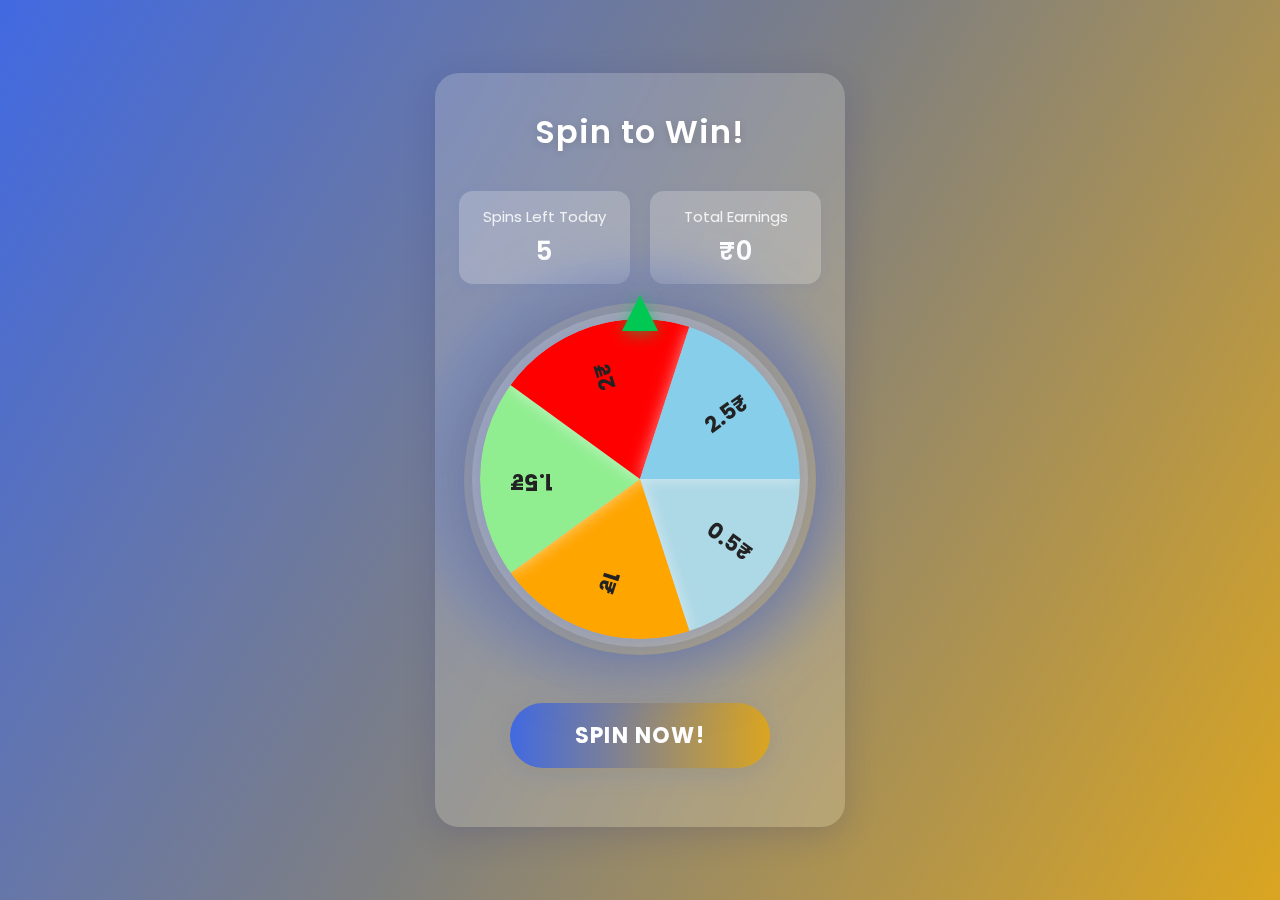
<file: spin.html>
<!DOCTYPE html>
<html lang="en">
<head>
    <meta charset="UTF-8">
    <meta name="viewport" content="width=device-width, initial-scale=1.0">
    <title>Spin to Win!</title>
    <!-- Poppins Font -->
    <link href="https://fonts.googleapis.com/css2?family=Poppins:wght@400;500;600;700&display=swap" rel="stylesheet">
    <style>
        :root {
            --primary: #4169E1;
            --secondary: #DAA520;
            --accent: #fffbe6;
            --shadow: 0 8px 32px 0 rgba(31, 38, 135, 0.18);
            --glow: 0 0 32px 8px #4169e1aa;
            --button-gradient: linear-gradient(90deg, #4169E1 0%, #DAA520 100%);
        }
        * {
            margin: 0;
            padding: 0;
            box-sizing: border-box;
            font-family: 'Poppins', sans-serif;
        }
        body {
            min-height: 100vh;
            background: linear-gradient(120deg, #4169E1 0%, #808080 50%, #DAA520 100%);
            display: flex;
            align-items: center;
            justify-content: center;
            padding: 20px;
            box-sizing: border-box;
            max-width: 100vw;
            overflow-x: hidden;
        }
        .container {
            background: rgba(255, 255, 255, 0.18);
            border-radius: 24px;
            padding: 2.2rem 1.5rem 2.5rem 1.5rem;
            width: 100%;
            max-width: 410px;
            display: flex;
            flex-direction: column;
            box-shadow: var(--shadow);
            backdrop-filter: blur(12px);
            -webkit-backdrop-filter: blur(12px);
            position: relative;
            box-sizing: border-box;
            overflow: hidden;
        }
        .title {
            color: #fff;
            font-size: clamp(22px, 5vw, 32px);
            font-weight: 600;
            text-align: center;
            margin-bottom: 2.2rem;
            letter-spacing: 1px;
            text-shadow: 0 2px 8px #0002;
        }
        .stats-container {
            display: flex;
            justify-content: space-between;
            margin-bottom: 2.2rem;
            gap: 20px;
            flex-wrap: wrap;
        }
        .stat-box {
            background: rgba(255, 255, 255, 0.22);
            border-radius: 14px;
            padding: 0.85rem 0.5rem;
            flex: 1;
            box-shadow: 0 2px 12px 0 rgba(65, 105, 225, 0.08);
            display: flex;
            flex-direction: column;
            align-items: center;
            min-width: 120px;
        }
        .stat-label {
            color: rgba(255, 255, 255, 0.85);
            font-size: clamp(11px, 2vw, 15px);
            margin-bottom: 4px;
            font-weight: 400;
        }
        .stat-value {
            color: #fff;
            font-size: clamp(18px, 4vw, 26px);
            font-weight: 600;
            letter-spacing: 0.5px;
        }
        /* Wheel Section */
        .wheel-container {
            position: relative;
            width: 70vw;
            max-width: 320px;
            height: 70vw;
            max-height: 320px;
            min-width: 220px;
            min-height: 220px;
            margin: 0 auto 1.8rem auto;
            border-radius: 50%;
            overflow: visible;
            display: flex;
            align-items: center;
            justify-content: center;
        }
        /* Glowing shadow behind wheel */
        .wheel-glow {
            position: absolute;
            top: 50%;
            left: 50%;
            width: 110%;
            height: 110%;
            transform: translate(-50%, -50%);
            border-radius: 50%;
            box-shadow: 0 0 60px 18px #4169e1aa, 0 0 32px 8px #DAA52088;
            z-index: 0;
            pointer-events: none;
        }
        #wheel {
            width: 100%;
            height: 100%;
            border-radius: 50%;
            background: rgba(255,255,255,0.04);
            box-shadow: 0 4px 32px 0 #4169e155, 0 0 0 8px #fff3;
            transition: transform 3s cubic-bezier(.23,1.01,.32,1);
            z-index: 1;
        }
        /* Spinner (Pointer) */
        .spinner {
            position: absolute;
            top: -24px;
            left: 50%;
            transform: translateX(-50%);
            width: 0;
            height: 0;
            border-left: 18px solid transparent;
            border-right: 18px solid transparent;
            border-bottom: 36px solid #00c853;
            filter: drop-shadow(0 2px 8px #00c85399);
            z-index: 2;
            transition: filter 0.2s;
        }
        .spinner:hover {
            filter: drop-shadow(0 4px 16px #00c853cc) brightness(1.1);
        }
        /* Spin Button */
        .spin-button {
            background: var(--button-gradient);
            color: #fff;
            border: none;
            border-radius: 50px;
            padding: 16px 0;
            font-size: 22px;
            font-weight: 700;
            cursor: pointer;
            margin: 2.2rem auto 1.2rem auto;
            display: block;
            width: 80%;
            max-width: 260px;
            box-shadow: 0 4px 24px 0 #4169e133, 0 2px 8px #DAA52033;
            letter-spacing: 1.2px;
            text-transform: uppercase;
            transition: transform 0.18s, box-shadow 0.18s, filter 0.18s;
            animation: pulse 1.5s infinite;
        }
        .spin-button:hover {
            transform: translateY(-3px) scale(1.04);
            box-shadow: 0 8px 32px 0 #4169e155, 0 4px 16px #DAA52055;
            filter: brightness(1.08);
            animation-play-state: paused;
        }
        .spin-button:active {
            transform: scale(0.98);
            filter: brightness(0.98);
        }
        @keyframes pulse {
            0% { box-shadow: 0 4px 24px 0 #4169e133, 0 2px 8px #DAA52033; }
            50% { box-shadow: 0 8px 40px 0 #4169e155, 0 4px 16px #DAA52055; }
            100% { box-shadow: 0 4px 24px 0 #4169e133, 0 2px 8px #DAA52033; }
        }
        /* Popup Styles */
        #winningPopup {
            display: none;
            position: fixed;
            top: 0; left: 0; width: 100vw; height: 100vh;
            background: rgba(0,0,0,0.45);
            align-items: center;
            justify-content: center;
            z-index: 1000;
        }
        #winningPopup .popup-content {
            background: linear-gradient(120deg, #fffbe6 0%, #e3eaff 100%);
            border-radius: 18px;
            padding: 2.2rem 1.5rem 1.5rem 1.5rem;
            min-width: 220px;
            text-align: center;
            position: relative;
            box-shadow: 0 8px 32px 0 #4169e122, 0 2px 8px #DAA52022;
            animation: popupIn 0.4s cubic-bezier(.23,1.01,.32,1);
        }
        @keyframes popupIn {
            0% { transform: scale(0.7); opacity: 0; }
            100% { transform: scale(1); opacity: 1; }
        }
        #closePopup {
            position: absolute;
            top: 10px;
            right: 16px;
            cursor: pointer;
            font-size: 26px;
            color: #4169E1;
            font-weight: 700;
            transition: color 0.2s;
        }
        #closePopup:hover {
            color: #DAA520;
        }
        #winningPopup h2 {
            color: #4169E1;
            margin-bottom: 1rem;
            font-size: 1.5rem;
        }
        #winAmount {
            font-size: 2.3rem;
            color: #DAA520;
            font-weight: 700;
            text-shadow: 0 2px 8px #DAA52033;
        }
        #winningPopup .desc {
            margin-top: 1rem;
            color: #333;
            font-size: 1.1rem;
        }
        /* Responsive Design */
        @media (max-width: 768px) {
            .container {
                max-width: 98vw;
                padding: 1.2rem 0.5rem 1.5rem 0.5rem;
            }
            .wheel-container {
                width: 80vw;
                height: 80vw;
                max-width: 320px;
                max-height: 320px;
                min-width: 180px;
                min-height: 180px;
            }
            .spin-button {
                font-size: 18px;
                padding: 13px 0;
                width: 90%;
            }
            .stat-box {
                padding: 0.6rem 0.2rem;
                min-width: 90px;
            }
            .title {
                font-size: clamp(18px, 5vw, 26px);
            }
            #winningPopup .popup-content {
                padding: 1.2rem 0.5rem 1rem 0.5rem;
            }
        }
        @media (max-width: 480px) {
            .container {
                max-width: 100vw;
                padding: 0.7rem 0.1rem 1rem 0.1rem;
            }
            .wheel-container {
                width: 96vw;
                height: 96vw;
                max-width: 98vw;
                max-height: 98vw;
                min-width: 120px;
                min-height: 120px;
            }
            .spin-button {
                font-size: 15px;
                padding: 10px 0;
                width: 98%;
            }
            .stat-box {
                padding: 0.4rem 0.1rem;
                min-width: 70px;
            }
            .title {
                font-size: clamp(14px, 6vw, 20px);
            }
            .stat-label, .stat-value {
                font-size: clamp(10px, 3vw, 14px);
            }
            #winningPopup .popup-content {
                padding: 0.7rem 0.1rem 0.7rem 0.1rem;
                min-width: 120px;
            }
            #winAmount {
                font-size: 1.3rem;
            }
        }
    </style>
</head>
<body>
    <div class="container">
        <h1 class="title">Spin to Win!</h1>
        <div class="stats-container">
            <div class="stat-box">
                <p class="stat-label">Spins Left Today</p>
                <p class="stat-value" id="spinsLeft">5</p>
            </div>
            <div class="stat-box">
                <p class="stat-label">Total Earnings</p>
                <p class="stat-value">₹<span id="totalEarnings">0</span></p>
            </div>
        </div>
        <div class="wheel-container">
            <!-- Glowing shadow behind the wheel -->
            <div class="wheel-glow"></div>
            <canvas id="wheel"></canvas>
            <div class="spinner"></div>
        </div>
        <button class="spin-button" id="spinBtn">SPIN NOW!</button>
        <!-- Winning Popup -->
        <div id="winningPopup">
          <div class="popup-content">
            <span id="closePopup">&times;</span>
            <h2>बधाई हो!</h2>
            <div style="font-size:2rem; color:#DAA520;">
                +₹<span id="winAmount"></span>
            </div>
            <div class="desc">आपने यह राशि जीती!</div>
          </div>
        </div>
    </div>
    <script>
    // --- Responsive Wheel Drawing & Spin Logic ---
    const wheel = document.getElementById('wheel');
    const spinBtn = document.getElementById('spinBtn');
    const ctx = wheel.getContext('2d');
    let rotation = 0;
    let spinning = false;
    // Prizes and colors for 5 segments
    const prizes = [0.5, 1, 1.5, 2, 2.5];
    const colors = ['#ADD8E6', '#FFA500', '#90EE90', '#FF0000', '#87CEEB'];
    // Responsive canvas sizing
    function resizeWheel() {
        const container = wheel.parentElement;
        // Use the smaller of width/height for a perfect circle
        const size = Math.min(container.clientWidth, container.clientHeight);
        wheel.width = size;
        wheel.height = size;
        drawWheel();
    }
    // Draw the wheel with segments and text
    function drawWheel() {
        const diameter = wheel.width;
        const radius = diameter / 2;
        const arc = Math.PI / (prizes.length / 2);
        ctx.clearRect(0, 0, diameter, diameter);
        for (let i = 0; i < prizes.length; i++) {
            const angle = rotation + i * arc;
            // Segment
            ctx.beginPath();
            ctx.arc(radius, radius, radius, angle, angle + arc, false);
            ctx.lineTo(radius, radius);
            ctx.closePath();
            ctx.fillStyle = colors[i % colors.length];
            ctx.shadowColor = '#fff8';
            ctx.shadowBlur = 16;
            ctx.fill();
            ctx.shadowBlur = 0;
            // Prize Text
            ctx.save();
            ctx.translate(radius, radius);
            ctx.rotate(angle + arc / 2);
            ctx.textAlign = 'center';
            ctx.textBaseline = 'middle';
            ctx.font = `bold ${Math.max(14, Math.floor(diameter * 0.07))}px Poppins, sans-serif`;
            ctx.fillStyle = '#222';
            ctx.fillText(prizes[i] + '₹', radius * 0.68, 0);
            ctx.restore();
        }
    }
    // Probability logic for winning segment
    function getRandomSegmentIndex() {
        const rand = Math.random();
        if (rand < 0.40) return 0;
        else if (rand < 0.70) return 1;
        else if (rand < 0.85) return 2;
        else if (rand < 0.95) return 3;
        else return 4;
    }
    // --- Spin Animation Logic ---
    function spin() {
        if (spinning) return;
        const spinsLeft = document.getElementById('spinsLeft');
        let currentSpins = parseInt(spinsLeft.textContent);
        if (currentSpins <= 0) {
            alert('आज के सारे स्पिन खत्म हो गए हैं। कल फिर से आएं!');
            return;
        }
        // Button animation feedback
        spinBtn.disabled = true;
        spinBtn.style.opacity = '0.7';
        spinBtn.style.cursor = 'not-allowed';
        spinning = true;
        const segmentIndex = getRandomSegmentIndex();
        const arc = Math.PI / (prizes.length / 2);
        const targetAngle = (segmentIndex * arc) + arc / 2 + Math.PI / 2;
        // Spin duration logic based on spins left
        let animationDuration;
        switch(currentSpins) {
            case 5: animationDuration = 10000; break;
            case 4: animationDuration = 8000; break;
            case 3: animationDuration = 7000; break;
            case 2: animationDuration = 6000; break;
            case 1: animationDuration = 5000; break;
            default: animationDuration = 5000;
        }
        const totalSpins = Math.floor(animationDuration / 1000) + 2;
        const totalRotation = totalSpins * 2 * Math.PI + targetAngle;
        let currentRotation = rotation;
        const startTime = Date.now();
        function animate() {
            const elapsed = Date.now() - startTime;
            const progress = Math.min(elapsed / animationDuration, 1);
            // Easing: fast then slow
            const easeOut = (t) => t < 0.7 ? t * (1/0.7) : 1 - Math.pow(1 - (t - 0.7) / 0.3, 2);
            rotation = currentRotation + (totalRotation - currentRotation) * easeOut(progress);
            drawWheel();
            if (progress < 1) {
                requestAnimationFrame(animate);
            } else {
                spinning = false;
                spinBtn.disabled = false;
                spinBtn.style.opacity = '1';
                spinBtn.style.cursor = 'pointer';
                // Update stats
                spinsLeft.textContent = currentSpins - 1;
                const totalEarnings = document.getElementById('totalEarnings');
                totalEarnings.textContent = (parseFloat(totalEarnings.textContent) + prizes[segmentIndex]).toFixed(1);
                // Show winning popup
                document.getElementById('winAmount').textContent = prizes[segmentIndex].toFixed(2);
                document.getElementById('winningPopup').style.display = 'flex';
            }
        }
        requestAnimationFrame(animate);
    }
    // --- Event Listeners ---
    window.addEventListener('resize', resizeWheel);
    window.onload = resizeWheel;
    spinBtn.addEventListener('click', spin);
    document.getElementById('closePopup').addEventListener('click', function() {
        document.getElementById('winningPopup').style.display = 'none';
    });
    </script>
</body>
</html>
</file>
